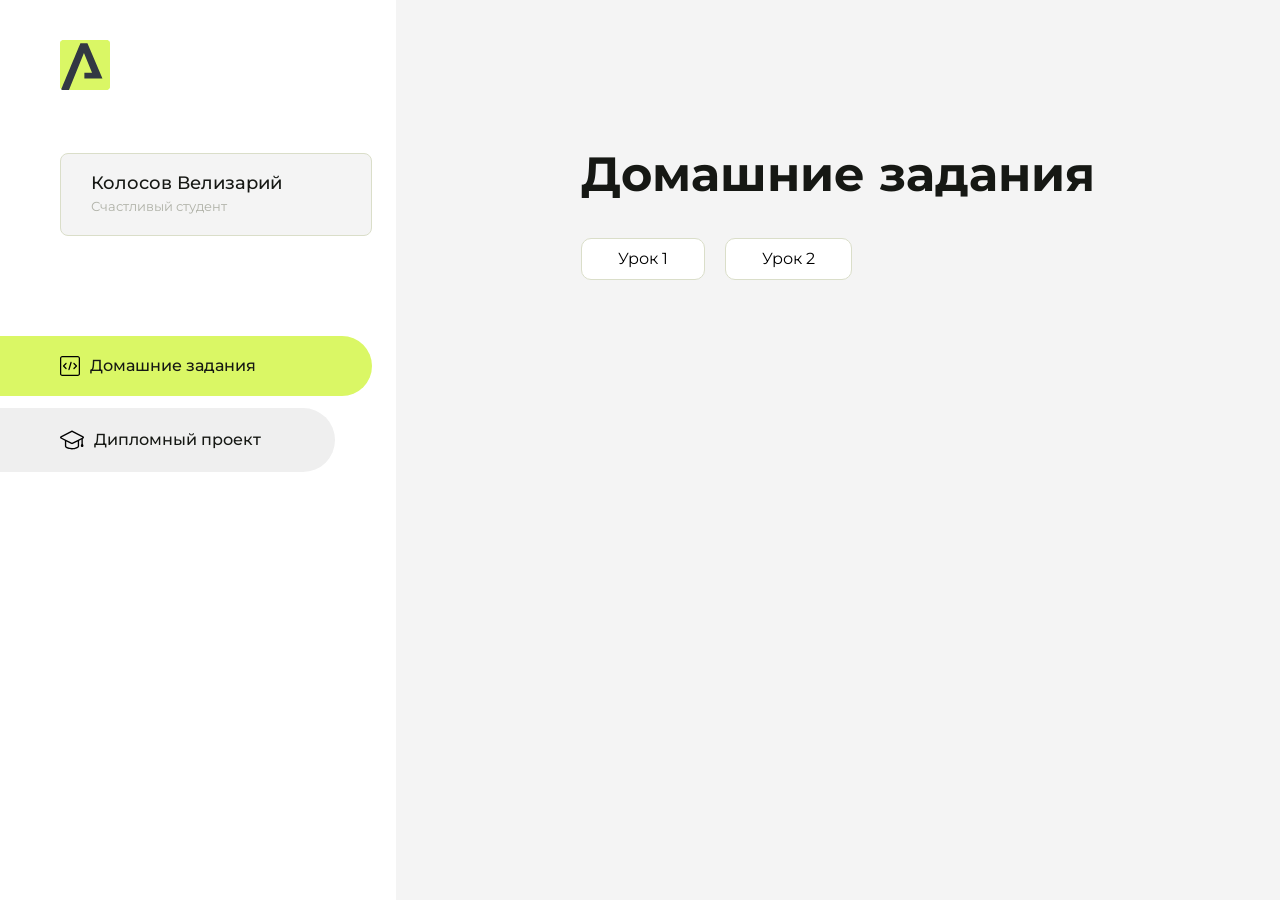
<file: index.html>
<!DOCTYPE html>
<html lang="en">
<head>
    <meta charset="UTF-8">
    <meta name="viewport" content="width=device-width, initial-scale=1.0">
    <title>Домашняя работа</title>
    <link rel="shortcut icon" href="src/logo.ico" type="image/x-icon">
    <link rel="preconnect" href="https://fonts.googleapis.com">
    <link rel="preconnect" href="https://fonts.gstatic.com" crossorigin>
    <link href="https://fonts.googleapis.com/css2?family=Montserrat:wght@400;500;700&family=Rubik:wght@500&display=swap"
          rel="stylesheet">
    <link rel="stylesheet" href="src/style.css">
</head>
<body id="body">
<div class="overlay" id="overlay"></div>
<div class="layout">
    <div class="burger" id="burger">
        <svg viewBox="0 0 24 24" fill="none" xmlns="http://www.w3.org/2000/svg">
            <g id="SVGRepo_bgCarrier" stroke-width="0"></g>
            <g id="SVGRepo_tracerCarrier" stroke-linecap="round" stroke-linejoin="round"></g>
            <g id="SVGRepo_iconCarrier">
                <path d="M4 18L20 18" stroke="#DAF765" stroke-width="2" stroke-linecap="round"></path>
                <path d="M4 12L20 12" stroke="#DAF765" stroke-width="2" stroke-linecap="round"></path>
                <path d="M4 6L20 6" stroke="#DAF765" stroke-width="2" stroke-linecap="round"></path>
            </g>
        </svg>
    </div>
    <aside class="sidebar" id="sidebar">
        <div class="sidebar__inner">
            <div class="logo">
                <svg width="50" height="50" viewBox="0 0 50 50" fill="none" xmlns="http://www.w3.org/2000/svg">
                    <g clip-path="url(#clip0_513_74730)">
                        <path d="M46.17 -0.257004H3.83C1.57281 -0.257004 -0.257 1.57281 -0.257 3.83V46.17C-0.257 48.4272 1.57281 50.257 3.83 50.257H46.17C48.4272 50.257 50.257 48.4272 50.257 46.17V3.83C50.257 1.57281 48.4272 -0.257004 46.17 -0.257004Z"
                              fill="#DAF765"/>
                        <path d="M24.375 38.4H42.461L27.441 3.1585H20.4355C20.4355 3.1585 6.7895 35.881 1.1945 49.294C2.015 50.0275 3.0945 50.257 3.6945 50.257H8.8445L23.954 13.07L32.0465 32.8285H24.375V38.4Z"
                              fill="#323843"/>
                    </g>
                    <defs>
                        <clipPath id="clip0_513_74730">
                            <rect width="50" height="50" fill="white"/>
                        </clipPath>
                    </defs>
                </svg>
            </div>
            <div class="sidebar__user">
                <div class="sidebar__name">Колосов Велизарий</div>
                <div class="sidebar__text">Счастливый студент</div>
            </div>
            <div class="sidebar__tabs">
                <div class="sidebar__item">
                    <button class="sidebar__button active" id="tasks">
                        <svg xmlns="http://www.w3.org/2000/svg" width="20" height="20" viewBox="0 0 20 20" fill="none">
                            <g clip-path="url(#clip0_704_74543)">
                                <path d="M17.7083 20H2.29167C1.0275 20 0 18.9725 0 17.7083V2.29167C0 1.0275 1.0275 0 2.29167 0H17.7083C18.9725 0 20 1.0275 20 2.29167V17.7083C20 18.9725 18.9725 20 17.7083 20ZM2.29167 1.25C1.7175 1.25 1.25 1.7175 1.25 2.29167V17.7083C1.25 18.2825 1.7175 18.75 2.29167 18.75H17.7083C18.2825 18.75 18.75 18.2825 18.75 17.7083V2.29167C18.75 1.7175 18.2825 1.25 17.7083 1.25H2.29167Z"
                                      fill="black"/>
                                <path d="M6.04167 13.125C5.88167 13.125 5.72167 13.0642 5.6 12.9417L3.1 10.4417C2.85583 10.1975 2.85583 9.80167 3.1 9.5575L5.6 7.0575C5.84417 6.81333 6.24 6.81333 6.48417 7.0575C6.72833 7.30167 6.72833 7.6975 6.48417 7.94167L4.42583 10L6.48417 12.0583C6.72833 12.3025 6.72833 12.6983 6.48417 12.9425C6.36167 13.0642 6.20167 13.125 6.04167 13.125Z"
                                      fill="black"/>
                                <path d="M8.95833 14.1667C8.9 14.1667 8.84 14.1583 8.78167 14.1417C8.45083 14.0442 8.26083 13.6967 8.35833 13.3658L10.4417 6.28251C10.5392 5.95084 10.8892 5.76417 11.2175 5.85917C11.5483 5.95667 11.7383 6.30417 11.6408 6.63501L9.5575 13.7183C9.47833 13.9908 9.22833 14.1667 8.95833 14.1667Z"
                                      fill="black"/>
                                <path d="M13.9583 13.125C13.7983 13.125 13.6383 13.0642 13.5167 12.9417C13.2725 12.6975 13.2725 12.3017 13.5167 12.0575L15.575 9.99916L13.5167 7.94083C13.2725 7.69666 13.2725 7.30083 13.5167 7.05666C13.7608 6.81249 14.1567 6.81249 14.4008 7.05666L16.9008 9.55666C17.145 9.80083 17.145 10.1967 16.9008 10.4408L14.4008 12.9408C14.2783 13.0642 14.1183 13.125 13.9583 13.125Z"
                                      fill="black"/>
                            </g>
                            <defs>
                                <clipPath id="clip0_704_74543">
                                    <rect width="20" height="20" fill="white"/>
                                </clipPath>
                            </defs>
                        </svg>
                        <span>Домашние задания</span></button>
                </div>
                <div class="sidebar__item">
                    <button class="sidebar__button" id="diplom">
                        <svg xmlns="http://www.w3.org/2000/svg" width="24" height="24" viewBox="0 0 24 24" fill="none">
                            <g clip-path="url(#clip0_704_74553)">
                                <path d="M23.2628 10.5971C23.7176 10.365 24 9.90375 24 9.39337C24 8.883 23.7176 8.42175 23.2628 8.18962L12.6135 2.75362C12.2291 2.55824 11.7705 2.55787 11.3854 2.75399L0.736875 8.19C0.282375 8.42175 0 8.883 0 9.39337C0 9.90375 0.282375 10.365 0.736875 10.5971L4.89038 12.7177V18.2074C4.89038 19.8154 8.412 21.393 12 21.393C15.5884 21.393 19.1096 19.815 19.1096 18.2074V12.7174L21.4609 11.517V15.8017L20.901 17.2305C20.7409 17.6389 20.7934 18.0994 21.0405 18.4616C21.2876 18.8246 21.6979 19.041 22.1366 19.041C22.5754 19.041 22.9852 18.8246 23.2324 18.462C23.4795 18.099 23.532 17.6385 23.3719 17.2301L22.8124 15.8021V10.827L23.2628 10.5971ZM17.7623 18.1721C17.6198 18.6375 15.3491 20.0419 12 20.0419C8.65088 20.0419 6.38025 18.6375 6.2415 18.2074V12.3037L6.23887 12.3019C6.23812 12.057 6.1065 11.8207 5.87325 11.7019L1.3515 9.39337L12 3.95737L22.6489 9.39337L12 14.8294L5.87325 11.7019C5.54063 11.5331 4.6695 11.6674 4.5 12C4.33012 12.3322 4.55813 12.5479 4.89038 12.7177L11.3857 16.0331C11.5781 16.1314 11.7889 16.1805 12 16.1805C12.2107 16.1805 12.4222 16.1314 12.6146 16.0331L17.7593 13.407L17.7623 18.1721Z"
                                      fill="black"/>
                            </g>
                            <defs>
                                <clipPath id="clip0_704_74553">
                                    <rect width="24" height="24" fill="white"/>
                                </clipPath>
                            </defs>
                        </svg>
                        <span>Дипломный проект</span></button>
                </div>
            </div>
        </div>

    </aside>
    <div class="content">
        <div class="container">
            <div class="content__block" id="tasksBlock">
                <div class="content__title">Домашние задания</div>
                <ul class="content__list">
                    <li class="content__list-item">
                        <a href="Hello AROKEN.RU/index.html">Урок 1</a>
                    </li>
                    <li class="content__list-item">
                        <a href="lesson2/index.html">Урок 2</a>
                    </li>
                </ul>
            </div>
            <div class="content__block hidden" id="diplomBlock">
                <div class="content__title">Дипломный проект</div>
                <div class="content__list-diplom">
                    <a href="ПАПКА-С-НОМЕРОМ-УРОКА">Ссылка на ДЗ</a>
                </div>
                <div class="content__decor">
                    <div class="content__decor-text">Давай проверим, чему ты научился!</div>
                    <div class="content__decor-img">
                        <img src="src/decor.png" alt="decor">
                    </div>
                </div>
            </div>
        </div>
    </div>
</div>
<script src="src/index.js"></script>
</body>
</html>
</file>
<file: src/style.css>
*{padding: 0;margin: 0;border: 0;}
*,*:before,*:after{-webkit-box-sizing: border-box;box-sizing: border-box;}
:focus,:active{outline: none;}
a:focus,a:active{outline: none;}
nav,footer,header,aside{display: block;}
html,body{
    height:100%;width:100%;
    font-size:100%;line-height:1;-ms-text-size-adjust:100%;-moz-text-size-adjust:100%;-webkit-text-size-adjust:100%;}
input,button,textarea{font-family:inherit;}
input::-ms-clear{display: none;}
button{cursor: pointer;}
button::-moz-focus-inner{padding:0;border:0;}
a,a:visited{text-decoration: none;}
a:hover{text-decoration: none;}
ul li{list-style: none;}
img{vertical-align: top;}
h1,h2,h3,h4,h5,h6{font-size:inherit;font-weight: inherit;}
a{color:inherit;}



body {
    font-family: "Montserrat",SansSerif;
    color: black;
}

body.overflow {
    overflow: hidden;
}



.layout {
    display: -webkit-box;
    display: -ms-flexbox;
    display: flex;
    min-height: 100vh;
}

.sidebar {
    padding: 40px 24px 40px 0;
    -ms-flex-negative: 0;
    flex-shrink: 0;
    background-color: white;
}



.content {
    -webkit-box-flex: 1;
    -ms-flex-positive: 1;
    flex-grow: 1;
    background-color: #F4F4F4;
}

.container {
    display: -webkit-box;
    display: -ms-flexbox;
    display: flex;
    -webkit-box-orient: vertical;
    -webkit-box-direction: normal;
    -ms-flex-direction: column;
    flex-direction: column;
    -webkit-box-pack: center;
    -ms-flex-pack: center;
    justify-content: center;
    -webkit-box-align: center;
    -ms-flex-align: center;
    align-items: center;
    padding: 150px 60px 80px 60px;
}


.logo {
    margin-left: 60px;
    margin-bottom: 60px;
}

.sidebar__user {
    background-color: #F4F4F4;
    padding: 20px 30px;
    margin-left: 60px;
    margin-bottom: 100px;
    border-radius: 8px;
    border: 1px solid #DADEC9;
}

.sidebar__name {
    color:#161814;
    font-size: 18px;
    font-weight: 500;
    margin-bottom: 6px;
}

.sidebar__text {
    color: #AFB1A7;
    font-size: 13px;
    font-weight: 400;
    line-height: 130%; /* 16.9px */
}

.sidebar__item {
    width: 372px;
}

.sidebar__button {
    display: -webkit-box;
    display: -ms-flexbox;
    display: flex;
    -webkit-box-align: center;
    -ms-flex-align: center;
    align-items: center;
    gap: 10px;
    padding: 20px 60px;
    margin-bottom: 12px;
    border-radius: 0px 100px 100px 0px;
    -webkit-transition: all .5s;
    -o-transition: all .5s;
    transition: all .5s;
    cursor: pointer;
    width: 90%;
    color:#161814;
    font-size: 16px;
    font-weight: 500;
}

.sidebar__button.active , .sidebar__button:hover {
    width: 100%;
    background-color: #DAF765;
}


.content__title {
    color: #161814;
    font-size: 48px;
    font-weight: 700;
    margin-bottom: 40px;
}

.content__list {
    display: -webkit-box;
    display: -ms-flexbox;
    display: flex;
    -webkit-box-align: center;
    -ms-flex-align: center;
    align-items: center;
    -ms-flex-wrap: wrap;
    flex-wrap: wrap;
    gap: 20px;
}



.content__list-item  {
    cursor: pointer;
    padding: 12px 18px;
    background-color: #fff;
    border-radius: 10px;
    border: 1px solid #DADEC9;
    -webkit-transition: all .3s;
    -o-transition: all .3s;
    transition: all .3s;
}

.content__list-item:hover,.content__list-diplom:hover {
    background-color: #AFB1A7;
}

li a {
    padding: 12px 18px;

}


.content__list-diplom {
    -webkit-transition: all .3s;
    -o-transition: all .3s;
    transition: all .3s;
    display: inline-block;
    padding: 12px 18px;
    background-color: #fff;
    border-radius: 10px;
    border: 1px solid #DADEC9;
}

.content__decor {
    display: -webkit-box;
    display: -ms-flexbox;
    display: flex;
    -webkit-box-align: center;
    -ms-flex-align: center;
    align-items: center;
}

.content__decor-text {
    color:#BEDD44;
    font-size: 36px;
    font-weight: 700;
    line-height: 110%; /* 39.6px */
}

.content__block {
    max-width: 1200px;
}

.content__block.hidden {
    display: none;
}

.content__decor-img img{
    width: 100%;
}

.burger {
    display: none;
    padding: 5px;
    position: fixed;
    top: 3%;
    right: 7%;
    width: 40px;
    height: 40px;
    background-color: #161814;
    border-radius: 50%;
    z-index: 10;
    border: 1px solid #DAF765;
}

@media (max-width: 768px) {
    .burger {
        display: block;
    }

    .sidebar {
        -webkit-transition: all .3s;
        -o-transition: all .3s;
        transition: all .3s;
        -webkit-transform: translateX(-100%);
        -ms-transform: translateX(-100%);
        transform: translateX(-100%);
        position: fixed;
        top: 0;
        left: 0;
        bottom: 0;
        z-index: 5;
    }

    .sidebar.show {
        -webkit-transform: translateX(0%);
        -ms-transform: translateX(0%);
        transform: translateX(0%);
    }

    .overlay {
        opacity: 0;
        pointer-events: none;
        -webkit-transition: all .3s;
        -o-transition: all .3s;
        transition: all .3s;
        position: absolute;
        top: 0;
        right: 0;
        left: 0;
        bottom: 0;
        z-index: 3;
        background-color: #000000e0;
    }

    .overlay.show {
        opacity: 1;
        pointer-events: all;
    }

    .container {
        padding: 40px 20px;
        min-height: 100%;
    }

    .content__decor {
        margin-top: 20px;
        -webkit-box-orient: vertical;
        -webkit-box-direction: normal;
        -ms-flex-direction: column;
        flex-direction: column;
    }
}

@media (max-width: 400px) {
    .sidebar__user {
        margin-left: 0;
    }
}
</file>
